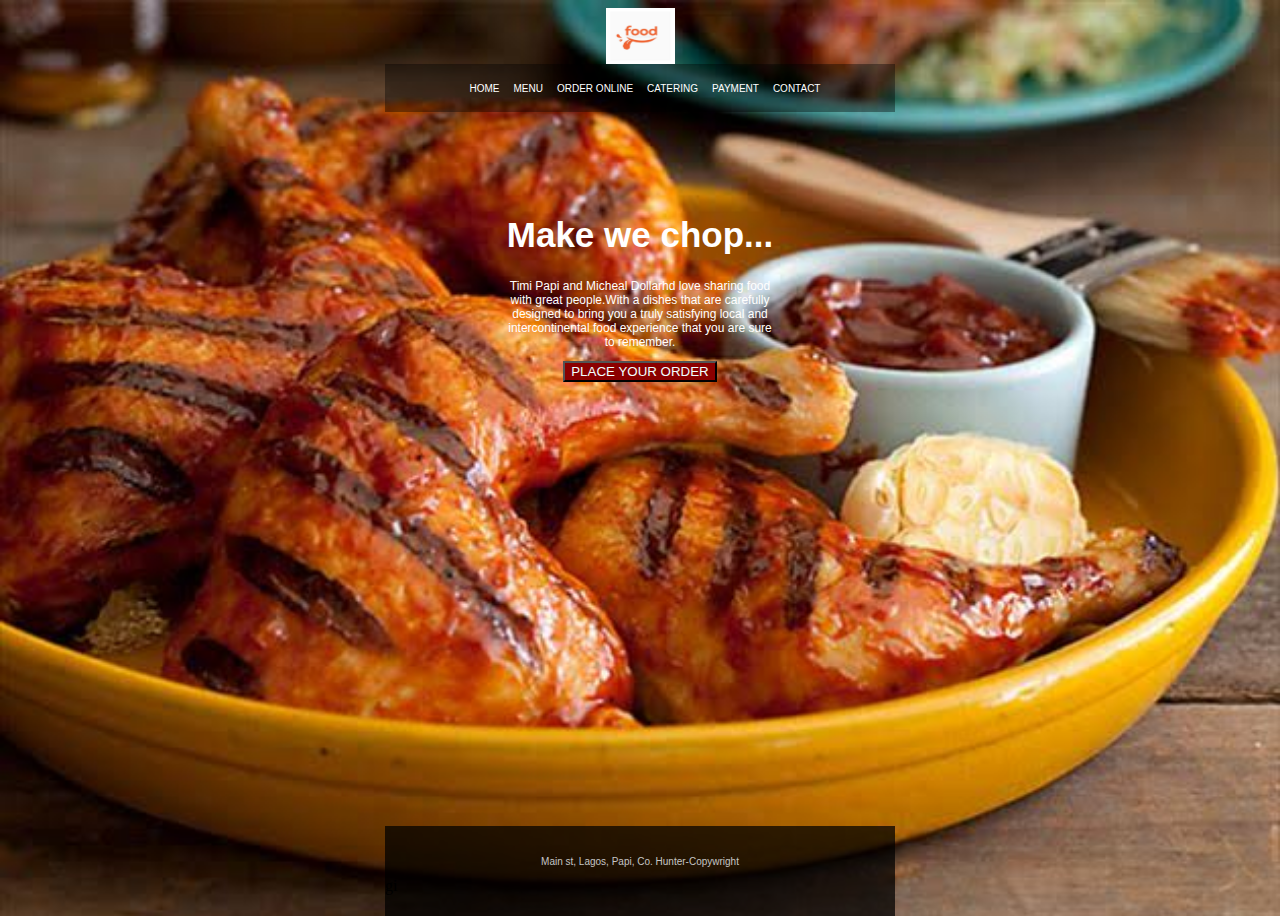
<file: Food Webpage/index.html>
<!DOCTYPE html>
<html lang="en">

<head>
    <meta charset="UTF-8">
    <meta http-equiv="X-UA-Compatible" content="IE=edge">
    <meta name="viewport" content="width=device-width, initial-scale=1.0">
    <title>Papi Restaurant</title>
</head>
<link rel="stylesheet" href="style.css">

<body>
    <div class="container">

        <header>
            <img src="images/food logos.jpeg" alt="Papi's image" style="width: 69px;height:56px ;"></header>
        <nav>
            <a href="#">HOME</a>
            <a href="#">MENU</a>
            <a href="#">ORDER ONLINE</a>
            <a href="#">CATERING</a>
            <a href="#">PAYMENT</a>
            <a href="#">CONTACT</a>
        </nav>

        <main>
            <h1>Make we chop...</h1>
            <p>Timi Papi and Micheal Dollarhd love sharing food with great people.With a dishes that are carefully designed to bring you a truly satisfying local and intercontinental food experience that you are sure to remember.</p>
            <a href="mailto:huntershola007@gmail.com?Subject=Order" color="blue"><button>PLACE YOUR ORDER</button></a>


        </main>
        <section class="maps"><iframe src="https://www.google.com/maps/embed?pb=!1m18!1m12!1m3!1d63335.05824124821!2d3.401756179247814!3d7.190400100000001!2m3!1f0!2f0!3f0!3m2!1i1024!2i768!4f13.1!3m3!1m2!1s0x103a363e55ddde7b%3A0xd02e694a51e7486c!2sD%C3%A9Skilz%20Shawarma!5e0!3m2!1sen!2sng!4v1634091911363!5m2!1sen!2sng"
                width="500" height="350" style="border:0;" allowfullscreen="" loading="lazy"></iframe> </section>

        <footer>
            <p>Main st, Lagos, Papi, Co. Hunter-Copywright</p>gi
        </footer>
    </div>

</body>

</html>
</file>
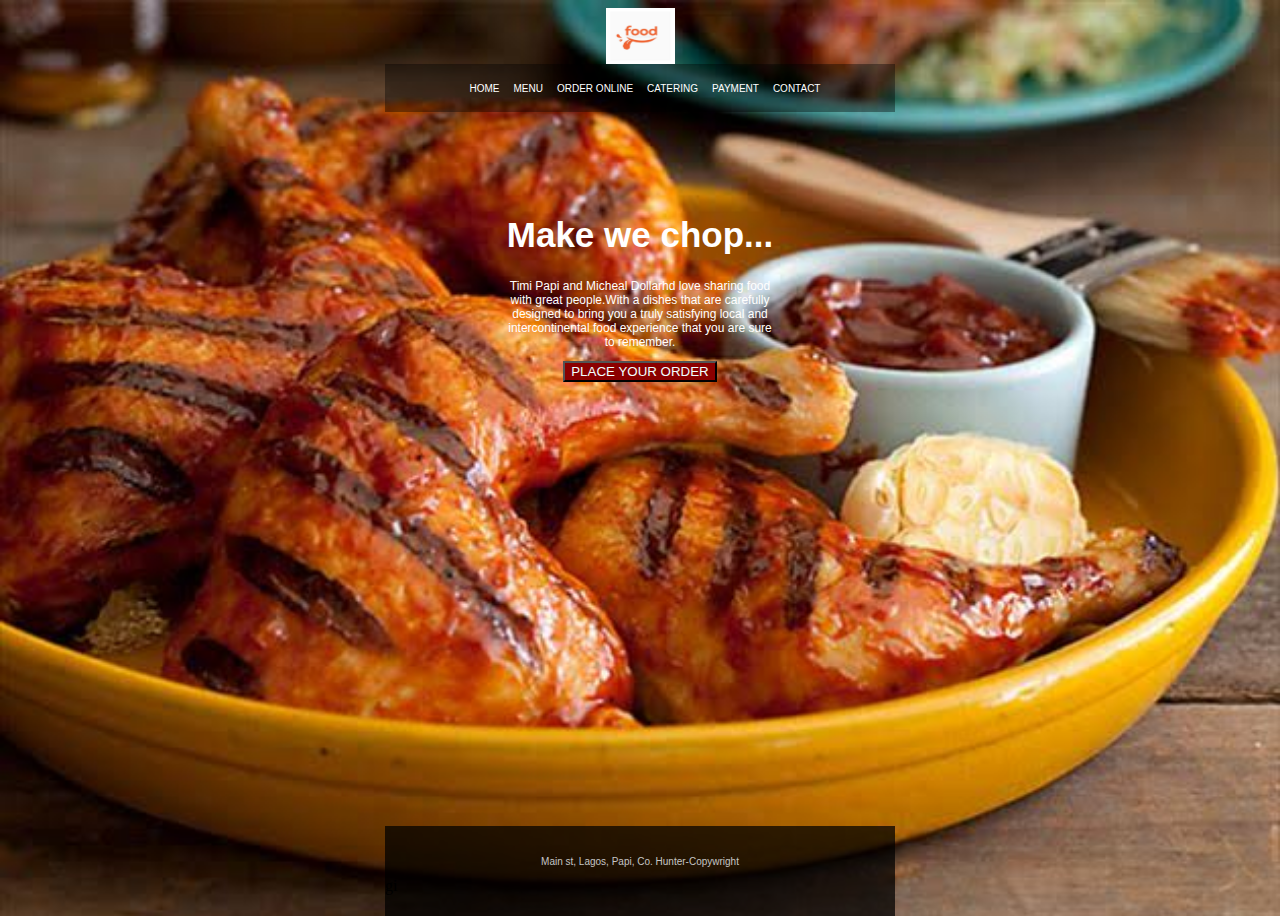
<file: project 1(restaurante)/index.html>
<!DOCTYPE html>
<html lang="en">

<head>
    <meta charset="UTF-8">
    <meta http-equiv="X-UA-Compatible" content="IE=edge">
    <meta name="viewport" content="width=device-width, initial-scale=1.0">
    <title>Papi Restaurant</title>
</head>
<link rel="stylesheet" href="style.css">

<body>
    <div class="container">

        <header>
            <img src="images/food logos.jpeg" alt="Papi's image" style="width: 69px;height:56px ;"></header>
        <nav>
            <a href="#">HOME</a>
            <a href="#">MENU</a>
            <a href="#">ORDER ONLINE</a>
            <a href="#">CATERING</a>
            <a href="#">PAYMENT</a>
            <a href="#">CONTACT</a>
        </nav>

        <main>
            <h1>Make we chop...</h1>
            <p>Timi Papi and Micheal Dollarhd love sharing food with great people.With a dishes that are carefully designed to bring you a truly satisfying local and intercontinental food experience that you are sure to remember.</p>
            <a href="mailto:huntershola007@gmail.com?Subject=Order" color="blue"><button>PLACE YOUR ORDER</button></a>


        </main>
        <section class="maps"><iframe src="https://www.google.com/maps/embed?pb=!1m18!1m12!1m3!1d63335.05824124821!2d3.401756179247814!3d7.190400100000001!2m3!1f0!2f0!3f0!3m2!1i1024!2i768!4f13.1!3m3!1m2!1s0x103a363e55ddde7b%3A0xd02e694a51e7486c!2sD%C3%A9Skilz%20Shawarma!5e0!3m2!1sen!2sng!4v1634091911363!5m2!1sen!2sng"
                width="500" height="350" style="border:0;" allowfullscreen="" loading="lazy"></iframe> </section>

        <footer>
            <p>Main st, Lagos, Papi, Co. Hunter-Copywright</p>gi
        </footer>
    </div>

</body>

</html>
</file>
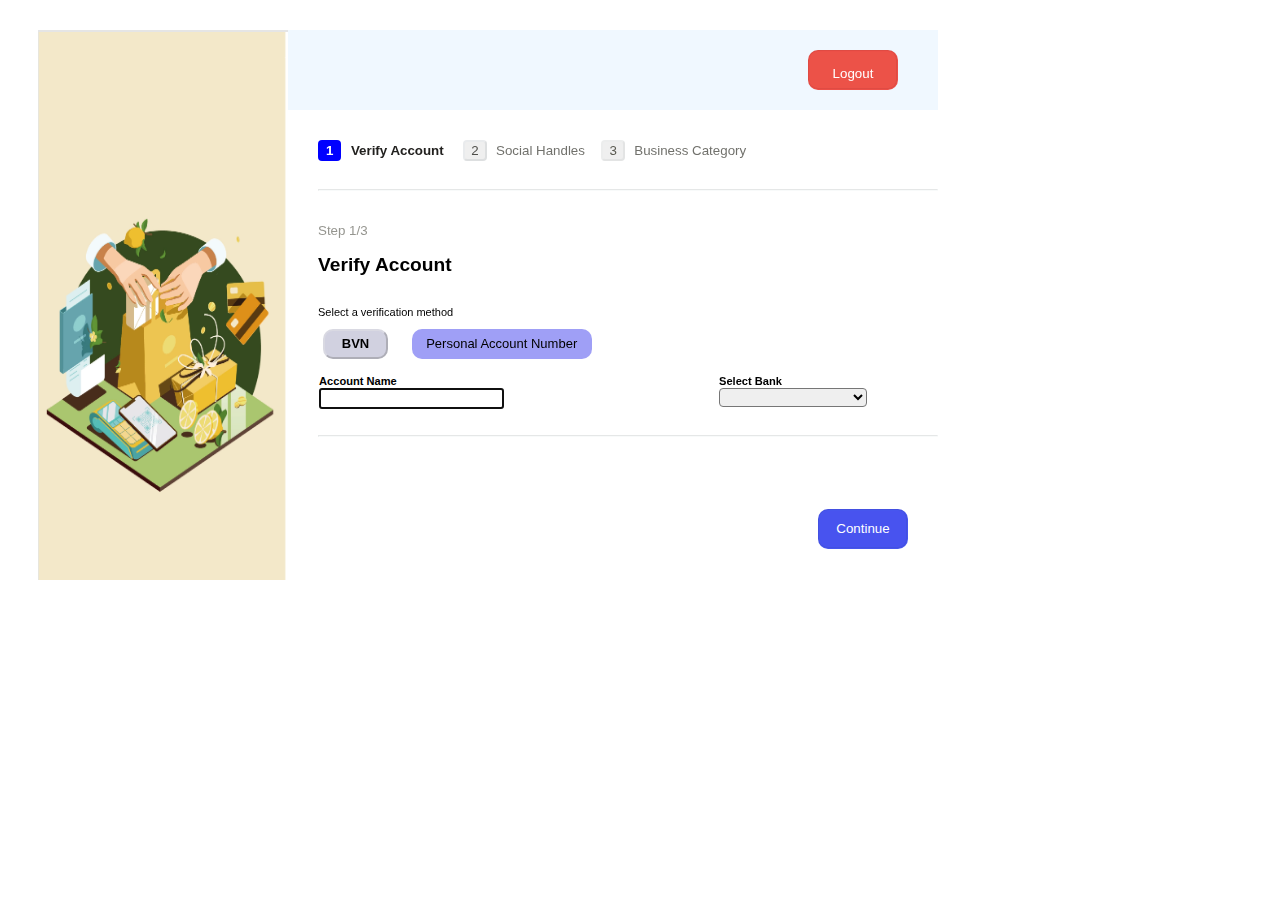
<file: project 4(verification)/cash3.html>
<!DOCTYPE html>
<html lang="en">

<head>
    <meta charset="UTF-8">
    <meta http-equiv="X-UA-Compatible" content="IE=edge">
    <meta name="viewport" content="width=device-width, initial-scale=1.0">
    <link rel="stylesheet" href="style1.css">
    <title>verification3</title>
</head>

<body>
    <div class="wrapper">
        <div class="sidebar"><img src="image/shop.png" alt="" srcset=""></div>
        <div class="main-content">
            <div class="header"><button class="btn2"><p>Logout</p></button></div><button class="button01">1</button>
            <a class="check">Verify Account</a>
            <button class="button2">2</button>
            <a>Social Handles</a> <button class="button3">3</button>
            <a>Business Category</a>
            <hr>
            <p class="step1">Step 1/3</p>
            <h2 class="verifyy">Verify Account</h2>
            <div class="once">
                <p class="select">Select a verification method</p>
                <a href="cash2.html"><button class="bvn1">BVN</button>
        <button class="personal1">Personal Account Number</button></a>
                <div class="form11">
                    <form class="form1a" name="Account name" method="post"><label for="Account name" class="dig">Account Name</label><br><input type="text" name="11-digits" pattern="[0-9]{11}" form="form1a" required autofocus></form>
                    <form class="form1b" method="get" action=""><label for="banky" class="banky">Select Bank</label><br><select name="banky" form="form1a">
                        <option value=""></option>
                        <option value="">Guaranty Trust Bank</option>
                        <option value="">United Bank of Africa</option>
                        <option value="">Piggyvest</option>
                        <option value="">Abeg</option> </select>
                    </form>
                </div>


            </div>

            <hr><button class=cont>Continue</button>
        </div>
    </div>
</body>

</html>
</file>
<file: Food Webpage/style.css>
html {
                    height: 100%;
                }
                
                body {
                    background-color: #2f3035;
                    background-image: url(images/bbq.jpeg);
                    background-repeat: no-repeat;
                    background-attachment: fixed;
                    background-size: cover;
                    transition: 3s;
                    animation-name: animate;
                    animation-direction: alternate-reverse;
                    animation-duration: 30s;
                    animation-fill-mode: forwards;
                    animation-iteration-count: infinite;
                    animation-play-state: running;
                    animation-timing-function: ease-in-out;
                }
                
                .container {
                    margin-left: auto;
                    margin-right: auto;
                    height: 100%;
                    width: 510px;
                }
                
                @keyframes animate {
                    0% {
                        background-image: url(images/amala1.jpeg);
                    }
                    20% {
                        background-image: url(images/fish1.jpeg);
                    }
                    40% {
                        background-image: url(images/grilled\ 1.jpeg);
                    }
                    60% {
                        background-image: url(images/pizza.jpeg);
                    }
                    80% {
                        background-image: url(images/foodie.jpeg);
                    }
                    100% {
                        background-image: url(images/bbq.jpeg);
                    }
                    120% {
                        background-image: url(images/bbbq.jpeg);
                    }
                }
                
                header {
                    height: 56px;
                    text-align: center;
                }
                
                nav {
                    background-color: rgba(0, 0, 0, 0.379);
                    height: 20px;
                    text-align: center;
                    padding-top: 14px;
                    padding-bottom: 14px;
                }
                
                main {
                    height: 200px;
                    text-align: center;
                    padding-top: 40px;
                    margin-top: 40px;
                    padding-left: 120px;
                    padding-right: 120px;
                }
                
                footer {
                    background-color: rgba(0, 0, 0, 0.729);
                    height: 50px;
                    padding-top: 20px;
                    padding-bottom: 20px;
                }
                
                h1 {
                    font-size: 35px;
                    color: white;
                    font-family: Arial, Helvetica, sans-serif;
                    text-align: center;
                }
                
                p {
                    font-size: 12px;
                    color: white;
                    font-family: Arial, Helvetica, sans-serif;
                }
                
                a {
                    color: white;
                    font-size: 10px;
                    font-family: Arial, Helvetica, sans-serif;
                    text-decoration: none;
                }
                
                nav a {
                    text-decoration: none;
                    font-size: 10px;
                    padding-left: 10px;
                }
                
                footer p {
                    font-size: 10px;
                    text-align: center;
                    color: rgb(198, 198, 198);
                }
                
                .maps {
                    padding-bottom: 80px;
                }
                
                button:first-child {
                    background-color: darkred;
                    color: azure;
                }
</file>
<file: project 1(restaurante)/style.css>
html {
                    height: 100%;
                }
                
                body {
                    background-color: #2f3035;
                    background-image: url(images/bbq.jpeg);
                    background-repeat: no-repeat;
                    background-attachment: fixed;
                    background-size: cover;
                    transition: 3s;
                    animation-name: animate;
                    animation-direction: alternate-reverse;
                    animation-duration: 30s;
                    animation-fill-mode: forwards;
                    animation-iteration-count: infinite;
                    animation-play-state: running;
                    animation-timing-function: ease-in-out;
                }
                
                .container {
                    margin-left: auto;
                    margin-right: auto;
                    height: 100%;
                    width: 510px;
                }
                
                @keyframes animate {
                    0% {
                        background-image: url(images/amala1.jpeg);
                    }
                    20% {
                        background-image: url(images/fish1.jpeg);
                    }
                    40% {
                        background-image: url(images/grilled\ 1.jpeg);
                    }
                    60% {
                        background-image: url(images/pizza.jpeg);
                    }
                    80% {
                        background-image: url(images/foodie.jpeg);
                    }
                    100% {
                        background-image: url(images/bbq.jpeg);
                    }
                    120% {
                        background-image: url(images/bbbq.jpeg);
                    }
                }
                
                header {
                    height: 56px;
                    text-align: center;
                }
                
                nav {
                    background-color: rgba(0, 0, 0, 0.379);
                    height: 20px;
                    text-align: center;
                    padding-top: 14px;
                    padding-bottom: 14px;
                }
                
                main {
                    height: 200px;
                    text-align: center;
                    padding-top: 40px;
                    margin-top: 40px;
                    padding-left: 120px;
                    padding-right: 120px;
                }
                
                footer {
                    background-color: rgba(0, 0, 0, 0.729);
                    height: 50px;
                    padding-top: 20px;
                    padding-bottom: 20px;
                }
                
                h1 {
                    font-size: 35px;
                    color: white;
                    font-family: Arial, Helvetica, sans-serif;
                    text-align: center;
                }
                
                p {
                    font-size: 12px;
                    color: white;
                    font-family: Arial, Helvetica, sans-serif;
                }
                
                a {
                    color: white;
                    font-size: 10px;
                    font-family: Arial, Helvetica, sans-serif;
                    text-decoration: none;
                }
                
                nav a {
                    text-decoration: none;
                    font-size: 10px;
                    padding-left: 10px;
                }
                
                footer p {
                    font-size: 10px;
                    text-align: center;
                    color: rgb(198, 198, 198);
                }
                
                .maps {
                    padding-bottom: 80px;
                }
                
                button:first-child {
                    background-color: darkred;
                    color: azure;
                }
</file>
<file: project 4(verification)/style1.css>
.container {
                background: white;
                font-family: 'Segoe UI', Tahoma, Geneva, Verdana, sans-serif;
            }
            
            .button1 {
                background-color: rgb(25, 32, 226);
                color: white;
                margin-top: 40px;
                border-radius: 3px;
                border: 1px solid;
                border-radius: 4px;
            }
            
            .step {
                color: rgba(120, 120, 113, 0.79);
                font-size: smaller;
                margin-top: 30px;
            }
            
            div a {
                text-decoration: none;
            }
            
            .verify {
                font-weight: 650;
                font-size: larger;
            }
            
            .select {
                font-size: 11px;
                font-weight: 500;
                margin-top: 30px;
            }
            
            .bvn {
                height: 30px;
                width: 65px;
                font-size: small;
                font-weight: 550;
                border-radius: 10px;
                border-color: rgba(63, 73, 212, 0.514);
                background-color: rgb(210, 210, 248);
                cursor: pointer;
                text-decoration: none;
            }
            
            .personal {
                height: 30px;
                width: 180px;
                font-size: small;
                font-weight: 400;
                margin-left: 20px;
                border-radius: 10px;
                border-style: inherit;
                cursor: pointer;
            }
            
            .bank {
                font-size: 12px;
                font-weight: 600;
                margin-top: 35px;
            }
            
            .text {
                border-radius: 10px;
                width: 20em;
                height: 2.5em;
                border-style: groove;
                border-color: beige;
            }
            
            .lock {
                margin-top: 30px;
                width: 23em;
                height: 4em;
                text-align: left;
                border-color: rgba(234, 234, 241, 0.514);
                border-radius: 5px;
                border-style: groove;
                background-color: rgb(210, 210, 248);
                font-size: 12px;
            }
            
            .container2 {
                background: white;
                font-family: 'Segoe UI', Tahoma, Geneva, Verdana, sans-serif;
            }
            
            .span1 {
                margin-left: 60px;
                font-weight: 10;
                font-size: 9px;
                color: rgb(60, 60, 150);
            }
            
            .log {
                color: white;
                border-radius: 6px;
                border-style: hidden;
                padding: 12px;
                background-color: rgb(236, 74, 90);
                margin-left: 35em;
                margin-top: 14px;
            }
            
            .button {
                background-color: rgb(25, 32, 226);
                color: white;
                margin-top: 40px;
                border-radius: 3px;
                border: 1px solid;
                border-radius: 4px;
            }
            
            .wrapper {
                display: flex;
                position: relative;
                margin: 30px;
                font-family: 'Segoe UI', Tahoma, Geneva, Verdana, sans-serif;
            }
            
            .wrapper .sidebar {
                position: fixed;
                width: 200px;
                height: 500px;
                width: 250px;
            }
            
            .wrapper .main-content {
                width: 100px;
                margin-left: 200px;
                background-color: white;
                height: 550px;
                width: 700px;
            }
            
            .wrapper .main-content .header {
                padding: 20px;
                background-color: aliceblue;
            }
            
            div img {
                width: 250px;
                height: 550px;
                background-position: center;
                background-size: cover;
                position: sticky;
            }
            
            div .btn2 {
                margin-left: 550px;
                color: white;
                border-radius: 10px;
                border-style: groove;
                width: 90px;
                border-color: rgba(226, 66, 66, 0.151);
                background-color: rgba(235, 41, 27, 0.804);
                height: 40px;
                cursor: pointer;
            }
            
            .button01 {
                margin-left: 80px;
                margin-bottom: 20px;
                margin-top: 20px;
                border-radius: 4px;
                border-style: groove;
                background-color: blue;
                color: white;
                border-color: rgba(240, 248, 255, 0);
                font-size: smaller;
                font-weight: bolder;
            }
            
            .button2 {
                margin-left: 15px;
                color: rgba(53, 53, 48, 0.865);
                font-size: smaller;
                margin-top: 30px;
                border-radius: 4px;
                border-color: rgba(199, 217, 226, 0.153);
            }
            
            .button3 {
                margin-left: 12px;
                color: rgba(68, 68, 58, 0.872);
                font-size: smaller;
                margin-top: 30px;
                border-radius: 4px;
                border-color: rgba(215, 220, 228, 0.105);
            }
            
            a {
                font-size: small;
                margin-left: 5px;
                color: rgba(75, 75, 69, 0.79);
                font-size: smaller;
                margin-top: 30px;
            }
            
            hr {
                margin-left: 80px;
                border: -7px solid;
                border-color: rgba(225, 235, 235, 0.229);
            }
            
            p.step1 {
                margin-left: 80px;
                color: rgba(120, 120, 113, 0.79);
                font-size: smaller;
                margin-top: 30px;
            }
            
            a.check {
                font-size: smaller;
                font-weight: bold;
                color: rgb(34, 33, 31);
            }
            
            .verifyy {
                font-weight: 650;
                font-size: larger;
                margin-left: 80px;
            }
            
            .once {
                margin-left: 80px;
            }
            
            form {
                width: 400px;
            }
            
            .text1 {
                width: 20em;
                border-radius: 10px;
                height: 2.5em;
                border-style: groove;
                border-color: beige
            }
            
            .bvn1 {
                height: 30px;
                width: 65px;
                font-size: small;
                font-weight: 550;
                border-radius: 10px;
                border-color: rgba(224, 224, 228, 0.514);
                background-color: hsl(240, 19%, 85%);
                cursor: pointer;
                text-decoration: none;
            }
            
            .personal1 {
                height: 30px;
                width: 180px;
                font-size: small;
                font-weight: 400;
                margin-left: 20px;
                border-radius: 10px;
                border-style: inherit;
                cursor: pointer;
                border-color: rgba(34, 45, 209, 0.907);
                background-color: rgba(53, 53, 236, 0.475);
            }
            
            p.bank2 {
                display: flex;
            }
            
            .cont {
                margin-left: 580px;
                color: white;
                border-radius: 10px;
                border-style: groove;
                width: 90px;
                border-color: rgba(66, 103, 226, 0.151);
                background-color: rgba(27, 41, 235, 0.804);
                height: 40px;
                cursor: pointer;
                margin-top: 3em;
            }
            
            .form11 {
                border: 1px solid transparent;
                white-space: nowrap;
                margin-top: 1em;
                font-size: smaller;
                margin-bottom: 2em;
                border-radius: 10px;
            }
            
            .form1a {
                border-radius: 1em;
                float: left;
            }
            
            .dig {
                border-radius: 6em;
                font-size: smaller;
                font-weight: bold;
            }
            
            .banky {
                border-radius: 15px;
                font-size: smaller;
                font-weight: bold;
            }
            
            hr {
                margin-bottom: 2em;
            }
            
            select {
                border-radius: 0.3em;
            }
            
            .fas {
                margin-left: 0.6em;
            }
</file>
